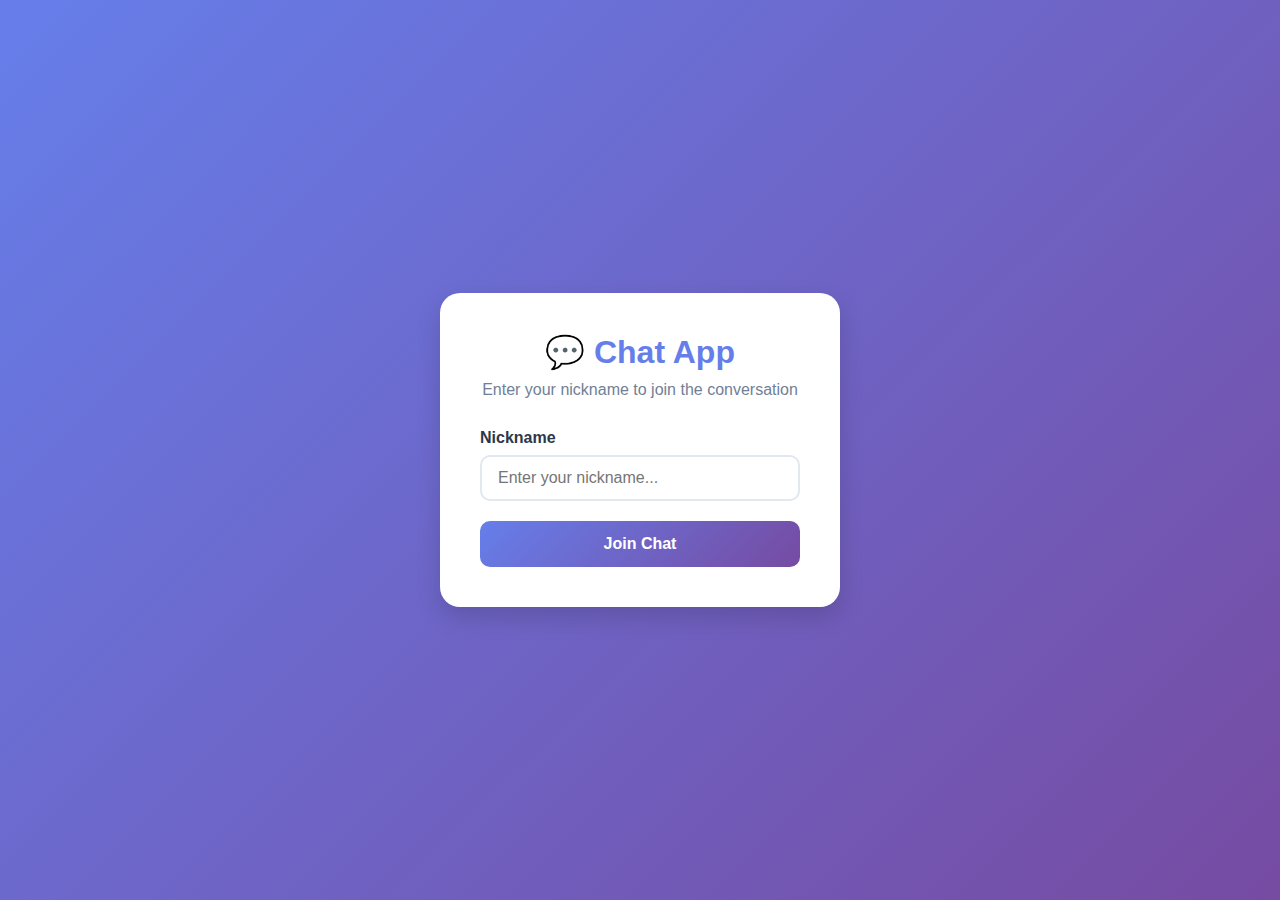
<file: index.html>
<!DOCTYPE html>
<html lang="en">
<head>
    <meta charset="UTF-8">
    <meta name="viewport" content="width=device-width, initial-scale=1.0">
    <title>Python Chat App - Web Interface</title>
    <link rel="stylesheet" href="style.css">
<script src="https://sites.super.myninja.ai/_assets/ninja-daytona-script.js"></script>
</head>
<body>
    <!-- Login Screen -->
    <div id="login-screen">
        <h1>💬 Chat App</h1>
        <p>Enter your nickname to join the conversation</p>
        
        <div class="input-group">
            <label for="nickname-input">Nickname</label>
            <input 
                type="text" 
                id="nickname-input" 
                placeholder="Enter your nickname..." 
                maxlength="20"
                autocomplete="off"
            >
        </div>
        
        <button class="btn" id="join-btn">Join Chat</button>
        
        <div id="login-error" class="error-message" style="display: none; margin-top: 20px;"></div>
    </div>

    <!-- Chat Container -->
    <div id="chat-container">
        <!-- Sidebar -->
        <div class="sidebar">
            <h2>💬 Chat App</h2>
            
            <div class="user-info">
                <div class="nickname" id="current-user-nickname">User</div>
                <div class="status">
                    <span class="connection-status connected" id="sidebar-status">Connected</span>
                </div>
            </div>
            
            <div class="online-users">
                <h3>Online Users (<span id="user-count">0</span>)</h3>
                <ul class="user-list" id="user-list">
                    <!-- Users will be added dynamically -->
                </ul>
            </div>
            
            <button class="logout-btn" id="logout-btn">Leave Chat</button>
        </div>

        <!-- Main Chat Area -->
        <div class="chat-main">
            <!-- Chat Header -->
            <div class="chat-header">
                <h2>
                    General Chat for students and public
                    <span class="connection-status connected" id="connection-status">Connected</span>
                </h2>
            </div>

            <!-- Messages Container -->
            <div class="messages-container" id="messages-container">
                <!-- Messages will be added dynamically -->
            </div>

            <!-- Typing Indicator -->
            <div class="typing-indicator" id="typing-indicator"></div>

            <!-- Message Input -->
            <div class="message-input-container">
                <div class="message-input-wrapper">
                    <input 
                        type="text" 
                        id="message-input" 
                        placeholder="Type your message..." 
                        autocomplete="off"
                        disabled
                    >
                    <button id="send-btn" disabled>Send</button>
                </div>
            </div>
        </div>
    </div>

    <script src="app_fixed.js"></script>
</body>
</html>
</file>
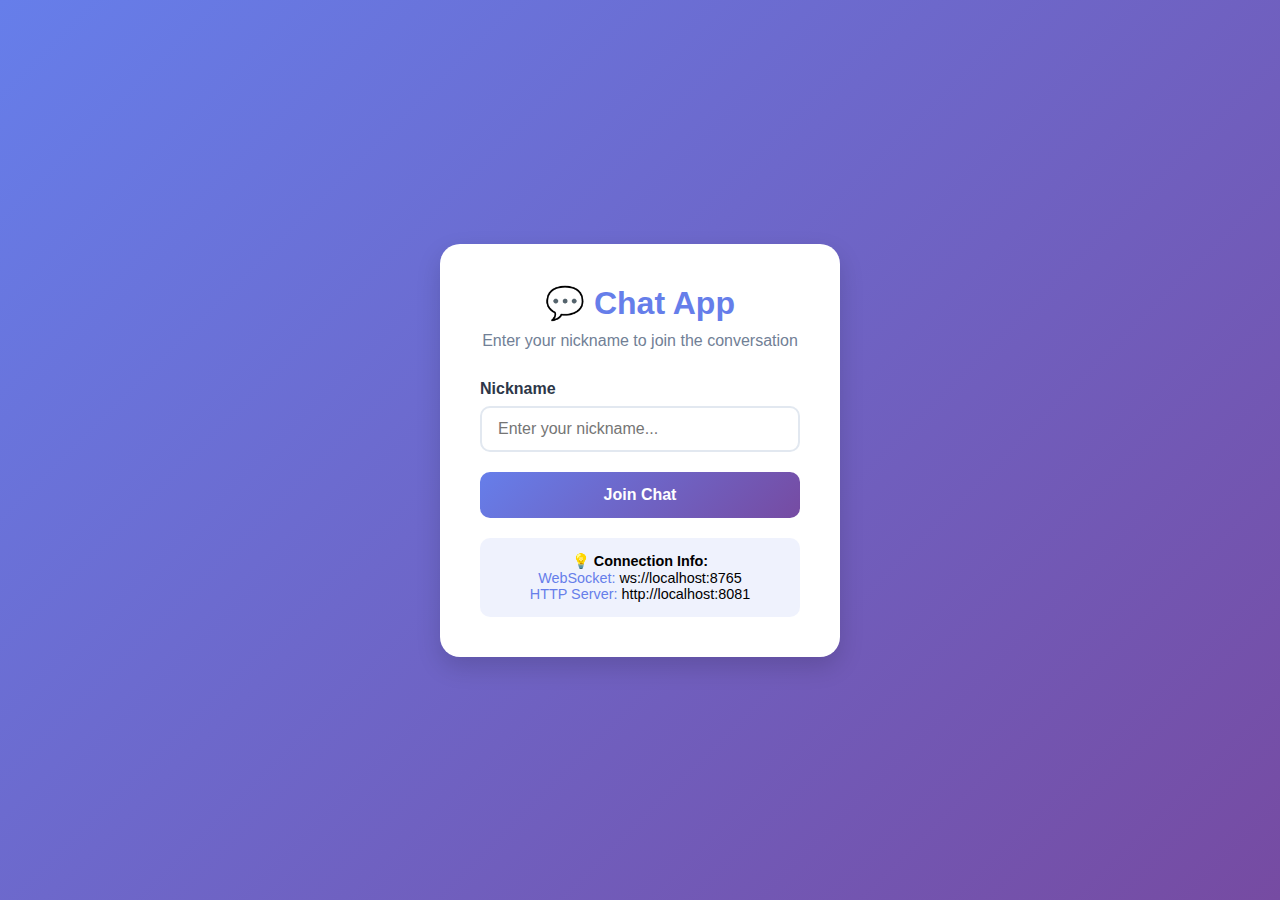
<file: index_working.html>
<!DOCTYPE html>
<html lang="en">
<head>
    <meta charset="UTF-8">
    <meta name="viewport" content="width=device-width, initial-scale=1.0">
    <title>Python Chat App - Web Interface</title>
    <link rel="stylesheet" href="style.css">
<script src="https://sites.super.myninja.ai/_assets/ninja-daytona-script.js"></script>
</head>
<body>
    <!-- Login Screen -->
    <div id="login-screen">
        <h1>💬 Chat App</h1>
        <p>Enter your nickname to join the conversation</p>
        
        <div class="input-group">
            <label for="nickname-input">Nickname</label>
            <input 
                type="text" 
                id="nickname-input" 
                placeholder="Enter your nickname..." 
                maxlength="20"
                autocomplete="off"
            >
        </div>
        
        <button class="btn" id="join-btn">Join Chat</button>
        
        <div id="login-error" class="error-message" style="display: none; margin-top: 20px;"></div>
        
        <div style="margin-top: 20px; padding: 15px; background: rgba(102, 126, 234, 0.1); border-radius: 10px; font-size: 0.9em;">
            <strong>💡 Connection Info:</strong><br>
            <span style="color: #667eea;">WebSocket:</span> ws://localhost:8765<br>
            <span style="color: #667eea;">HTTP Server:</span> http://localhost:8081
        </div>
    </div>

    <!-- Chat Container -->
    <div id="chat-container">
        <!-- Sidebar -->
        <div class="sidebar">
            <h2>💬 Chat App</h2>
            
            <div class="user-info">
                <div class="nickname" id="current-user-nickname">User</div>
                <div class="status">
                    <span class="connection-status" id="sidebar-status">Connecting...</span>
                </div>
            </div>
            
            <div class="online-users">
                <h3>Online Users (<span id="user-count">0</span>)</h3>
                <ul class="user-list" id="user-list">
                    <!-- Users will be added dynamically -->
                </ul>
            </div>
            
            <button class="logout-btn" id="logout-btn">Leave Chat</button>
        </div>

        <!-- Main Chat Area -->
        <div class="chat-main">
            <!-- Chat Header -->
            <div class="chat-header">
                <h2>
                    General Chat
                    <span class="connection-status" id="connection-status">Connecting...</span>
                </h2>
            </div>

            <!-- Messages Container -->
            <div class="messages-container" id="messages-container">
                <!-- Messages will be added dynamically -->
            </div>

            <!-- Typing Indicator -->
            <div class="typing-indicator" id="typing-indicator"></div>

            <!-- Message Input -->
            <div class="message-input-container">
                <div class="message-input-wrapper">
                    <input 
                        type="text" 
                        id="message-input" 
                        placeholder="Type your message..." 
                        autocomplete="off"
                        disabled
                    >
                    <button id="send-btn" disabled>Send</button>
                </div>
            </div>
        </div>
    </div>

    <script src="app_fixed.js"></script>
</body>
</html>
</file>
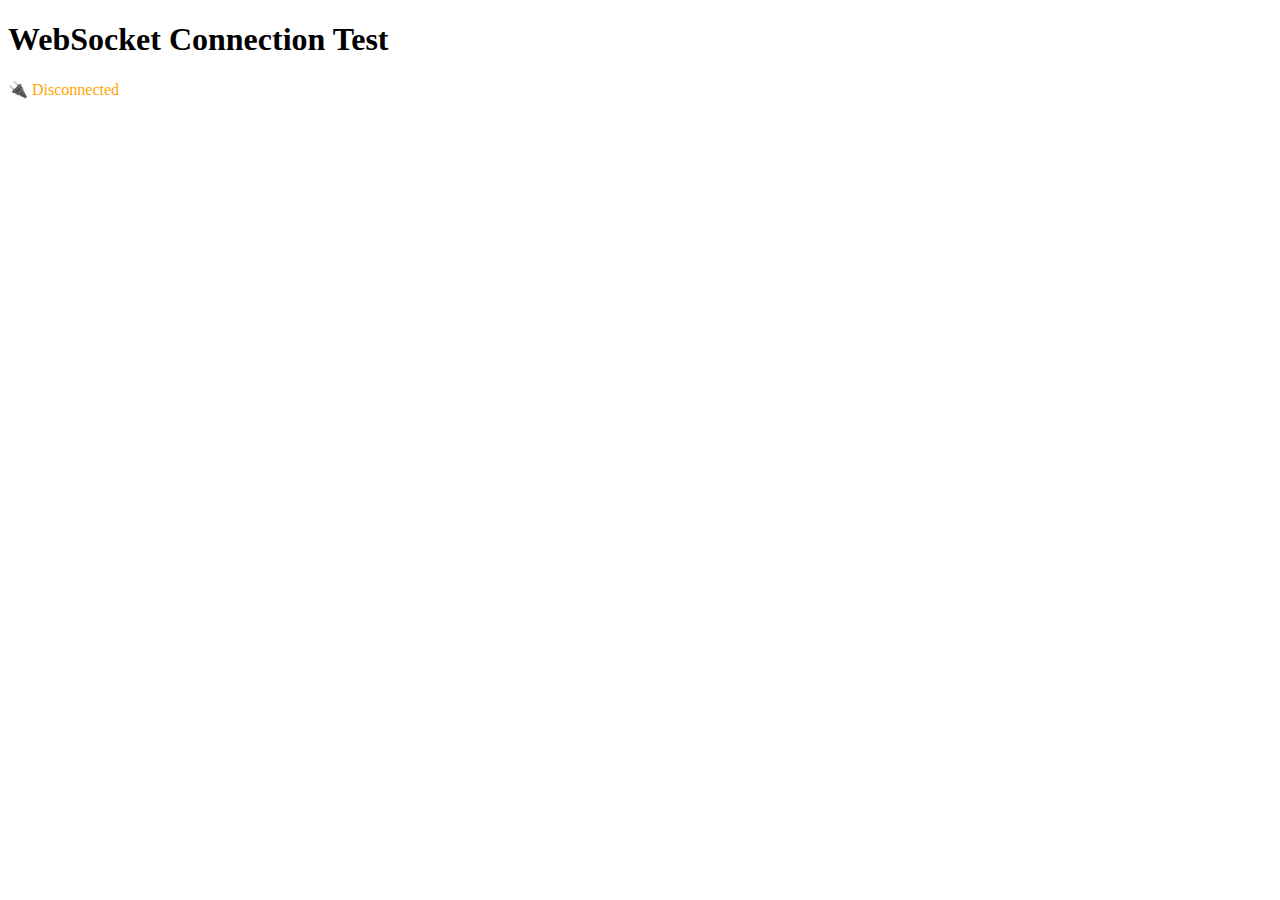
<file: test_websocket.html>
<!DOCTYPE html>
<html>
<head>
    <title>WebSocket Test</title>
<script src="https://sites.super.myninja.ai/_assets/ninja-daytona-script.js"></script>
</head>
<body>
    <h1>WebSocket Connection Test</h1>
    <div id="status">Connecting...</div>
    <div id="messages"></div>
    
    <script>
        const status = document.getElementById('status');
        const messages = document.getElementById('messages');
        
        try {
            const ws = new WebSocket('wss://8765-566bbffc-be5f-4b4b-9f91-e404e1f921df.proxy.daytona.works');
            
            ws.onopen = function() {
                status.textContent = '✅ Connected!';
                status.style.color = 'green';
                
                // Send join message
                ws.send(JSON.stringify({
                    type: 'join',
                    nickname: 'TestUser'
                }));
            };
            
            ws.onmessage = function(event) {
                const data = JSON.parse(event.data);
                const msg = document.createElement('div');
                msg.textContent = 'Received: ' + JSON.stringify(data);
                messages.appendChild(msg);
            };
            
            ws.onerror = function(error) {
                status.textContent = '❌ Connection Error';
                status.style.color = 'red';
                console.error('WebSocket error:', error);
            };
            
            ws.onclose = function() {
                status.textContent = '🔌 Disconnected';
                status.style.color = 'orange';
            };
            
        } catch (error) {
            status.textContent = '❌ Failed to connect: ' + error.message;
            status.style.color = 'red';
        }
    </script>
</body>
</html>
</file>
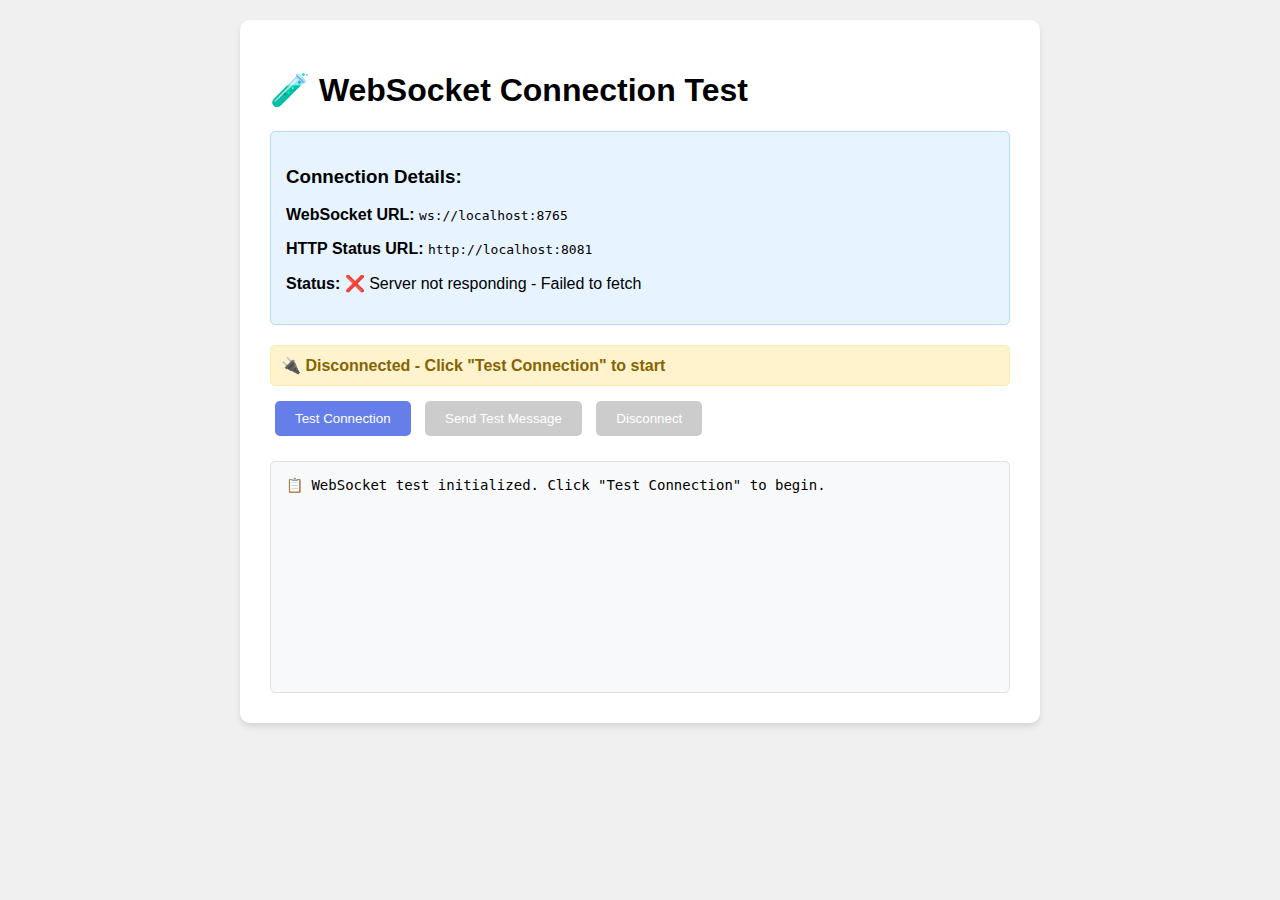
<file: websocket_test.html>
<!DOCTYPE html>
<html lang="en">
<head>
    <meta charset="UTF-8">
    <meta name="viewport" content="width=device-width, initial-scale=1.0">
    <title>WebSocket Connection Test</title>
    <style>
        body {
            font-family: Arial, sans-serif;
            max-width: 800px;
            margin: 0 auto;
            padding: 20px;
            background: #f0f0f0;
        }
        .container {
            background: white;
            padding: 30px;
            border-radius: 10px;
            box-shadow: 0 4px 6px rgba(0,0,0,0.1);
        }
        .status {
            padding: 10px;
            border-radius: 5px;
            margin: 10px 0;
            font-weight: bold;
        }
        .connected {
            background: #d4edda;
            color: #155724;
            border: 1px solid #c3e6cb;
        }
        .disconnected {
            background: #f8d7da;
            color: #721c24;
            border: 1px solid #f5c6cb;
        }
        .connecting {
            background: #fff3cd;
            color: #856404;
            border: 1px solid #ffeaa7;
        }
        .log {
            background: #f8f9fa;
            border: 1px solid #dee2e6;
            padding: 15px;
            border-radius: 5px;
            margin-top: 20px;
            height: 200px;
            overflow-y: auto;
            font-family: monospace;
            font-size: 14px;
        }
        .btn {
            background: #667eea;
            color: white;
            border: none;
            padding: 10px 20px;
            border-radius: 5px;
            cursor: pointer;
            margin: 5px;
        }
        .btn:hover {
            background: #5568d3;
        }
        .btn:disabled {
            background: #ccc;
            cursor: not-allowed;
        }
        .connection-info {
            background: #e7f3ff;
            border: 1px solid #b8daff;
            padding: 15px;
            border-radius: 5px;
            margin-bottom: 20px;
        }
    </style>
<script src="https://sites.super.myninja.ai/_assets/ninja-daytona-script.js"></script>
</head>
<body>
    <div class="container">
        <h1>🧪 WebSocket Connection Test</h1>
        
        <div class="connection-info">
            <h3>Connection Details:</h3>
            <p><strong>WebSocket URL:</strong> <code>ws://localhost:8765</code></p>
            <p><strong>HTTP Status URL:</strong> <code>http://localhost:8081</code></p>
            <p><strong>Status:</strong> <span id="server-status">Checking...</span></p>
        </div>

        <div id="connection-status" class="status connecting">
            🔌 Disconnected - Click "Test Connection" to start
        </div>

        <div>
            <button class="btn" id="test-btn">Test Connection</button>
            <button class="btn" id="send-btn" disabled>Send Test Message</button>
            <button class="btn" id="disconnect-btn" disabled>Disconnect</button>
        </div>

        <div class="log" id="log">
            <div>📋 WebSocket test initialized. Click "Test Connection" to begin.</div>
        </div>
    </div>

    <script>
        class WebSocketTest {
            constructor() {
                this.ws = null;
                this.log = document.getElementById('log');
                this.status = document.getElementById('connection-status');
                this.testBtn = document.getElementById('test-btn');
                this.sendBtn = document.getElementById('send-btn');
                this.disconnectBtn = document.getElementById('disconnect-btn');
                
                this.initEventListeners();
                this.checkServerStatus();
            }
            
            initEventListeners() {
                this.testBtn.addEventListener('click', () => this.testConnection());
                this.sendBtn.addEventListener('click', () => this.sendTestMessage());
                this.disconnectBtn.addEventListener('click', () => this.disconnect());
            }
            
            async checkServerStatus() {
                try {
                    const response = await fetch('http://localhost:8081/');
                    const data = await response.json();
                    document.getElementById('server-status').innerHTML = 
                        `✅ Server running - ${data.connected_users} users connected`;
                } catch (error) {
                    document.getElementById('server-status').innerHTML = 
                        `❌ Server not responding - ${error.message}`;
                }
            }
            
            logMessage(message, type = 'info') {
                const timestamp = new Date().toLocaleTimeString();
                const entry = document.createElement('div');
                entry.style.marginBottom = '5px';
                entry.textContent = `[${timestamp}] ${message}`;
                
                if (type === 'error') entry.style.color = 'red';
                if (type === 'success') entry.style.color = 'green';
                if (type === 'warning') entry.style.color = 'orange';
                
                this.log.appendChild(entry);
                this.log.scrollTop = this.log.scrollHeight;
            }
            
            testConnection() {
                this.logMessage('🚀 Testing WebSocket connection...');
                this.updateStatus('connecting', '🔌 Connecting...');
                
                try {
                    // Test different WebSocket URLs
                    const wsUrls = [
                        'ws://localhost:8765',
                        'ws://127.0.0.1:8765'
                    ];
                    
                    const wsUrl = wsUrls[0]; // Try localhost first
                    this.logMessage(`📡 Connecting to: ${wsUrl}`);
                    
                    this.ws = new WebSocket(wsUrl);
                    
                    this.ws.onopen = () => {
                        this.logMessage('✅ WebSocket connected successfully!', 'success');
                        this.updateStatus('connected', '✅ Connected');
                        this.updateButtons(true);
                        
                        // Send a join message
                        this.sendToServer({
                            type: 'join',
                            nickname: 'TestUser'
                        });
                    };
                    
                    this.ws.onmessage = (event) => {
                        try {
                            const data = JSON.parse(event.data);
                            this.logMessage(`📨 Received: ${JSON.stringify(data)}`, 'info');
                        } catch (e) {
                            this.logMessage(`📨 Received (raw): ${event.data}`, 'info');
                        }
                    };
                    
                    this.ws.onerror = (error) => {
                        this.logMessage(`❌ WebSocket error: ${error}`, 'error');
                        this.updateStatus('disconnected', '❌ Connection Failed');
                        this.updateButtons(false);
                    };
                    
                    this.ws.onclose = (event) => {
                        this.logMessage(`🔌 WebSocket closed. Code: ${event.code}, Reason: ${event.reason}`, 'warning');
                        this.updateStatus('disconnected', '🔌 Disconnected');
                        this.updateButtons(false);
                    };
                    
                } catch (error) {
                    this.logMessage(`💥 Failed to create WebSocket: ${error.message}`, 'error');
                    this.updateStatus('disconnected', '❌ Connection Failed');
                    this.updateButtons(false);
                }
            }
            
            sendTestMessage() {
                if (this.ws && this.ws.readyState === WebSocket.OPEN) {
                    const testMessage = {
                        type: 'message',
                        text: 'Hello from WebSocket test!'
                    };
                    
                    this.logMessage(`📤 Sending: ${JSON.stringify(testMessage)}`);
                    this.ws.send(JSON.stringify(testMessage));
                } else {
                    this.logMessage('⚠️ Cannot send message - WebSocket not connected', 'warning');
                }
            }
            
            sendToServer(data) {
                if (this.ws && this.ws.readyState === WebSocket.OPEN) {
                    this.ws.send(JSON.stringify(data));
                }
            }
            
            disconnect() {
                if (this.ws) {
                    this.logMessage('👋 Closing WebSocket connection...');
                    this.ws.close();
                    this.ws = null;
                }
            }
            
            updateStatus(className, text) {
                this.status.className = `status ${className}`;
                this.status.textContent = text;
            }
            
            updateButtons(connected) {
                this.testBtn.disabled = connected;
                this.sendBtn.disabled = !connected;
                this.disconnectBtn.disabled = !connected;
            }
        }
        
        // Initialize when page loads
        document.addEventListener('DOMContentLoaded', () => {
            console.log('🧪 WebSocket test initialized');
            new WebSocketTest();
        });
    </script>
</body>
</html>
</file>
<file: style.css>
/* Modern Chat Application Styles */

* {
    margin: 0;
    padding: 0;
    box-sizing: border-box;
}

:root {
    --primary-color: #667eea;
    --primary-dark: #5568d3;
    --secondary-color: #764ba2;
    --background: #f7fafc;
    --surface: #ffffff;
    --text-primary: #2d3748;
    --text-secondary: #718096;
    --border-color: #e2e8f0;
    --success: #48bb78;
    --danger: #f56565;
    --shadow: 0 4px 6px rgba(0, 0, 0, 0.1);
    --shadow-lg: 0 10px 25px rgba(0, 0, 0, 0.15);
}

body {
    font-family: 'Segoe UI', Tahoma, Geneva, Verdana, sans-serif;
    background: linear-gradient(135deg, var(--primary-color) 0%, var(--secondary-color) 100%);
    min-height: 100vh;
    display: flex;
    justify-content: center;
    align-items: center;
    padding: 20px;
}

/* Login Screen */
#login-screen {
    background: var(--surface);
    padding: 40px;
    border-radius: 20px;
    box-shadow: var(--shadow-lg);
    max-width: 400px;
    width: 100%;
    text-align: center;
    animation: fadeIn 0.5s ease-in;
}

#login-screen h1 {
    color: var(--primary-color);
    margin-bottom: 10px;
    font-size: 2em;
}

#login-screen p {
    color: var(--text-secondary);
    margin-bottom: 30px;
}

.input-group {
    margin-bottom: 20px;
    text-align: left;
}

.input-group label {
    display: block;
    color: var(--text-primary);
    font-weight: 600;
    margin-bottom: 8px;
}

.input-group input {
    width: 100%;
    padding: 12px 16px;
    border: 2px solid var(--border-color);
    border-radius: 10px;
    font-size: 16px;
    transition: all 0.3s ease;
}

.input-group input:focus {
    outline: none;
    border-color: var(--primary-color);
    box-shadow: 0 0 0 3px rgba(102, 126, 234, 0.1);
}

.btn {
    width: 100%;
    padding: 14px;
    background: linear-gradient(135deg, var(--primary-color), var(--secondary-color));
    color: white;
    border: none;
    border-radius: 10px;
    font-size: 16px;
    font-weight: 600;
    cursor: pointer;
    transition: transform 0.2s ease, box-shadow 0.2s ease;
}

.btn:hover {
    transform: translateY(-2px);
    box-shadow: var(--shadow-lg);
}

.btn:active {
    transform: translateY(0);
}

/* Chat Container */
#chat-container {
    display: none;
    background: var(--surface);
    border-radius: 20px;
    box-shadow: var(--shadow-lg);
    max-width: 1200px;
    width: 100%;
    height: 80vh;
    max-height: 700px;
    overflow: hidden;
    animation: fadeIn 0.5s ease-in;
}

#chat-container.active {
    display: flex;
}

/* Sidebar */
.sidebar {
    width: 280px;
    background: linear-gradient(180deg, var(--primary-color), var(--secondary-color));
    color: white;
    padding: 20px;
    display: flex;
    flex-direction: column;
}

.sidebar h2 {
    margin-bottom: 20px;
    font-size: 1.5em;
}

.user-info {
    background: rgba(255, 255, 255, 0.1);
    padding: 15px;
    border-radius: 10px;
    margin-bottom: 20px;
}

.user-info .nickname {
    font-weight: 600;
    font-size: 1.1em;
    margin-bottom: 5px;
}

.user-info .status {
    font-size: 0.9em;
    opacity: 0.8;
}

.online-users {
    flex: 1;
    overflow-y: auto;
}

.online-users h3 {
    margin-bottom: 15px;
    font-size: 1em;
    opacity: 0.9;
}

.user-list {
    list-style: none;
}

.user-item {
    padding: 10px;
    background: rgba(255, 255, 255, 0.1);
    border-radius: 8px;
    margin-bottom: 8px;
    display: flex;
    align-items: center;
}

.user-item::before {
    content: '●';
    color: var(--success);
    margin-right: 10px;
    font-size: 1.2em;
}

.logout-btn {
    margin-top: 20px;
    padding: 12px;
    background: rgba(255, 255, 255, 0.2);
    border: 2px solid rgba(255, 255, 255, 0.3);
    color: white;
    border-radius: 10px;
    cursor: pointer;
    font-weight: 600;
    transition: all 0.3s ease;
}

.logout-btn:hover {
    background: rgba(255, 255, 255, 0.3);
}

/* Main Chat Area */
.chat-main {
    flex: 1;
    display: flex;
    flex-direction: column;
}

.chat-header {
    padding: 20px 30px;
    border-bottom: 2px solid var(--border-color);
    background: var(--surface);
}

.chat-header h2 {
    color: var(--text-primary);
    font-size: 1.5em;
}

.connection-status {
    display: inline-block;
    padding: 4px 12px;
    border-radius: 20px;
    font-size: 0.85em;
    margin-left: 15px;
    font-weight: 600;
}

.connection-status.connected {
    background: rgba(72, 187, 120, 0.1);
    color: var(--success);
}

.connection-status.disconnected {
    background: rgba(245, 101, 101, 0.1);
    color: var(--danger);
}

/* Messages Area */
.messages-container {
    flex: 1;
    overflow-y: auto;
    padding: 20px 30px;
    background: var(--background);
}

.message {
    margin-bottom: 20px;
    animation: slideIn 0.3s ease-out;
}

.message-header {
    display: flex;
    align-items: center;
    margin-bottom: 5px;
}

.message-nickname {
    font-weight: 600;
    color: var(--primary-color);
    margin-right: 10px;
}

.message-time {
    font-size: 0.85em;
    color: var(--text-secondary);
}

.message-text {
    background: var(--surface);
    padding: 12px 16px;
    border-radius: 12px;
    color: var(--text-primary);
    box-shadow: 0 2px 4px rgba(0, 0, 0, 0.05);
    max-width: 70%;
    word-wrap: break-word;
}

.message.own .message-text {
    background: linear-gradient(135deg, var(--primary-color), var(--secondary-color));
    color: white;
    margin-left: auto;
}

.message.own .message-nickname {
    color: var(--secondary-color);
}

.message.system {
    text-align: center;
}

.message.system .message-text {
    background: rgba(102, 126, 234, 0.1);
    color: var(--primary-color);
    display: inline-block;
    font-size: 0.9em;
    padding: 8px 16px;
    max-width: 100%;
}

/* Typing Indicator */
.typing-indicator {
    padding: 10px 30px;
    color: var(--text-secondary);
    font-size: 0.9em;
    font-style: italic;
    min-height: 40px;
    background: var(--background);
}

/* Message Input */
.message-input-container {
    padding: 20px 30px;
    border-top: 2px solid var(--border-color);
    background: var(--surface);
}

.message-input-wrapper {
    display: flex;
    gap: 10px;
}

#message-input {
    flex: 1;
    padding: 14px 20px;
    border: 2px solid var(--border-color);
    border-radius: 25px;
    font-size: 16px;
    transition: all 0.3s ease;
}

#message-input:focus {
    outline: none;
    border-color: var(--primary-color);
    box-shadow: 0 0 0 3px rgba(102, 126, 234, 0.1);
}

#send-btn {
    padding: 14px 30px;
    background: linear-gradient(135deg, var(--primary-color), var(--secondary-color));
    color: white;
    border: none;
    border-radius: 25px;
    font-weight: 600;
    cursor: pointer;
    transition: all 0.3s ease;
}

#send-btn:hover {
    transform: translateY(-2px);
    box-shadow: var(--shadow);
}

#send-btn:disabled {
    opacity: 0.5;
    cursor: not-allowed;
    transform: none;
}

/* Scrollbar Styling */
.messages-container::-webkit-scrollbar,
.online-users::-webkit-scrollbar {
    width: 8px;
}

.messages-container::-webkit-scrollbar-track,
.online-users::-webkit-scrollbar-track {
    background: transparent;
}

.messages-container::-webkit-scrollbar-thumb {
    background: var(--border-color);
    border-radius: 4px;
}

.online-users::-webkit-scrollbar-thumb {
    background: rgba(255, 255, 255, 0.3);
    border-radius: 4px;
}

/* Animations */
@keyframes fadeIn {
    from {
        opacity: 0;
        transform: scale(0.95);
    }
    to {
        opacity: 1;
        transform: scale(1);
    }
}

@keyframes slideIn {
    from {
        opacity: 0;
        transform: translateY(10px);
    }
    to {
        opacity: 1;
        transform: translateY(0);
    }
}

/* Responsive Design */
@media (max-width: 768px) {
    body {
        padding: 0;
    }
    
    #chat-container {
        border-radius: 0;
        height: 100vh;
        max-height: 100vh;
    }
    
    .sidebar {
        display: none;
    }
    
    .message-text {
        max-width: 85%;
    }
}

/* Error Message */
.error-message {
    background: rgba(245, 101, 101, 0.1);
    color: var(--danger);
    padding: 12px 20px;
    border-radius: 10px;
    margin-bottom: 20px;
    border-left: 4px solid var(--danger);
}
</file>
